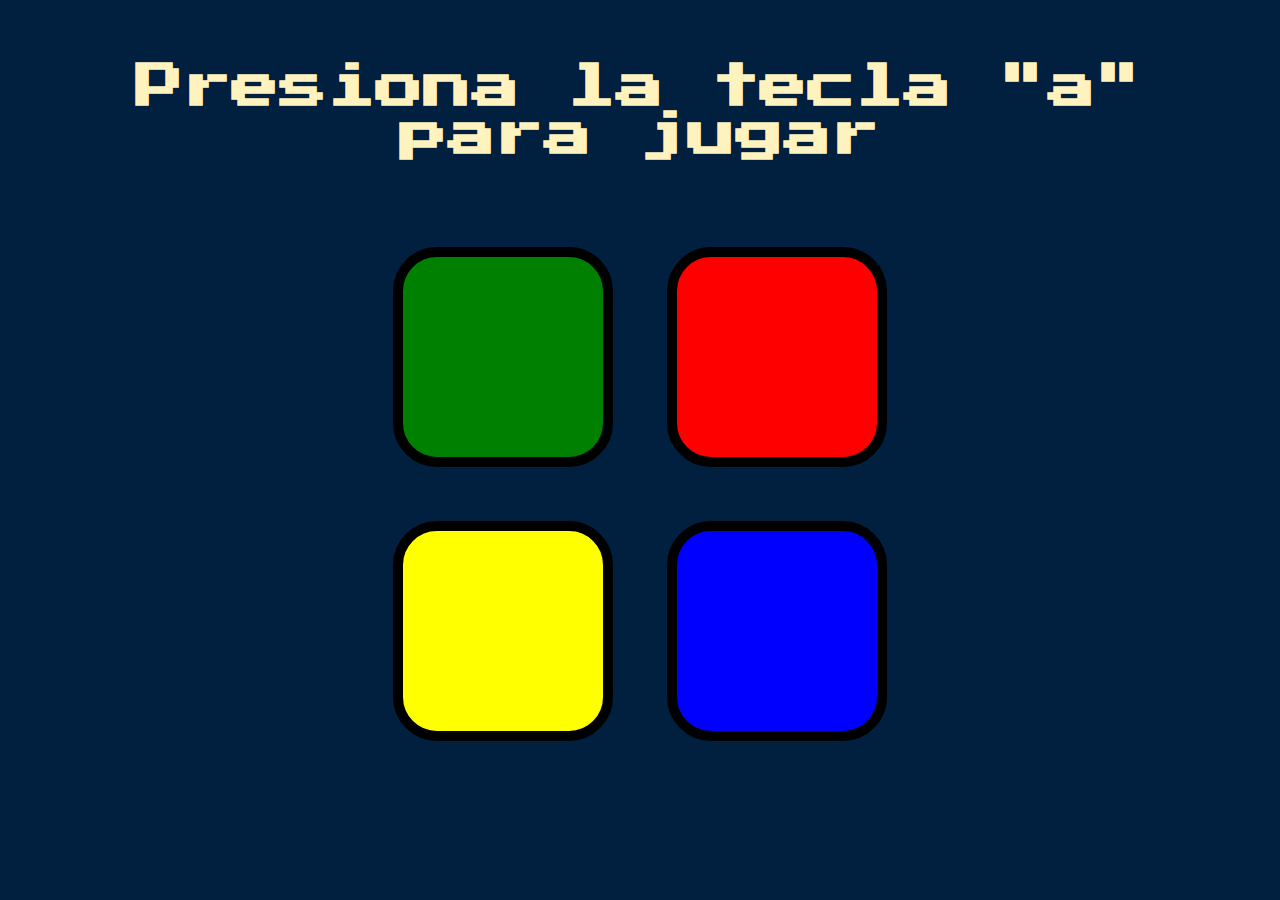
<file: index.html>
<!DOCTYPE html>
<html lang="en" dir="ltr">

<head>
  <meta charset="utf-8">
  <title>Simon</title>
  <link rel="stylesheet" href="styles.css">
  <link href="https://fonts.googleapis.com/css?family=Press+Start+2P" rel="stylesheet">
  <script src="https://ajax.googleapis.com/ajax/libs/jquery/3.5.1/jquery.min.js"></script>
</head>

<body>
  <h1 id="level-title">Presiona la tecla "a" para jugar</h1>
  <div class="container">
    <div class="row">

      <div type="button" id="green" class="btn green">

      </div>

      <div type="button" id="red" class="btn red">

      </div>
    </div>

    <div class="row">

      <div type="button" id="yellow" class="btn yellow">

      </div>
      <div type="button" id="blue" class="btn blue">

      </div>

    </div>

  </div>

<script src="java.js"></script>
</body>

</html>
</file>
<file: styles.css>
body {
  text-align: center;
  background-color: #011F3F;
}

#level-title {
  font-family: 'Press Start 2P', cursive;
  font-size: 3rem;
  margin:  5%;
  color: #FEF2BF;
}

.container {
  display: block;
  width: 50%;
  margin: auto;

}

.btn {
  margin: 25px;
  display: inline-block;
  height: 200px;
  width: 200px;
  border: 10px solid black;
  border-radius: 20%;
}

.game-over {
  background-color: red;
  opacity: 0.8;
}

.red {
  background-color: red;
}

.green {
  background-color: green;
}

.blue {
  background-color: blue;
}

.yellow {
  background-color: yellow;
}

.pressed {
  box-shadow: 0 0 20px white;
  background-color: grey;
}
</file>
